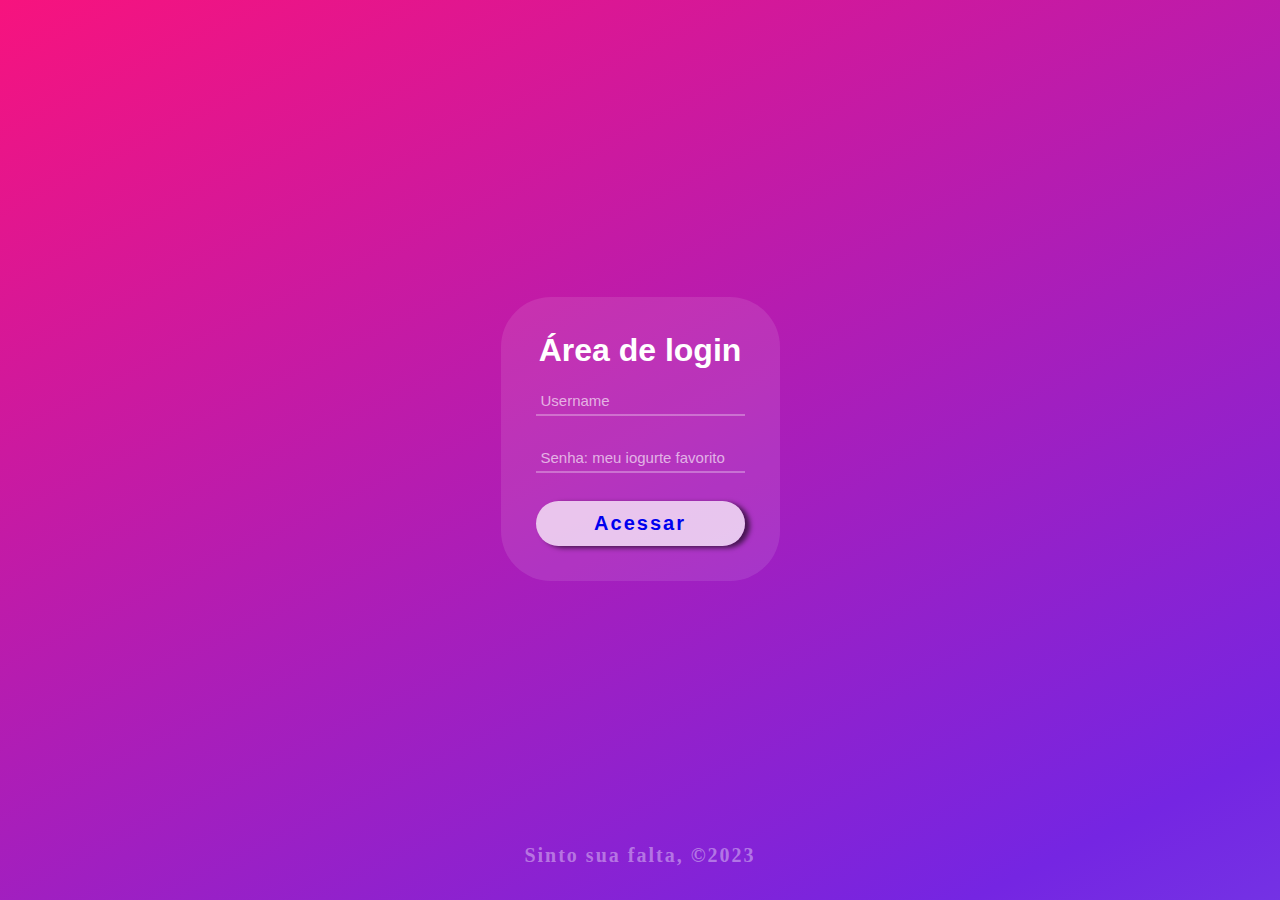
<file: index.html>
<!DOCTYPE html>
<html lang="pt-br">
<head>
    <meta charset="UTF-8">
    <meta http-equiv="X-UA-Compatible" content="IE=edge">
    <meta name="viewport" content="width=device-width, initial-scale=1.0">
    <title>Eu te amo, garota!</title>
    <link rel="stylesheet" href="./style.css">
    <link rel="shortcut icon" href="./icons8-red-heart-96.png" type="image/x-icon">
</head>

<body>

    <div class="box">
        <div class="container">
            <div class="login">
                <h1>Área de login</h1>
                <br>
                <input type="text" placeholder="Username">
                <br><br>
                <input type="password" placeholder="Senha: meu iogurte favorito">
                <br><br>
                <button><a href="./cards.html">Acessar</a></button>
            </div>
        </div>
    
        <div class="footer">
            <footer>
                Sinto sua falta, ©2023
            </footer>
        </div>
    </div>

    <script src="/script.js"></script>
</body>
</html>
</file>
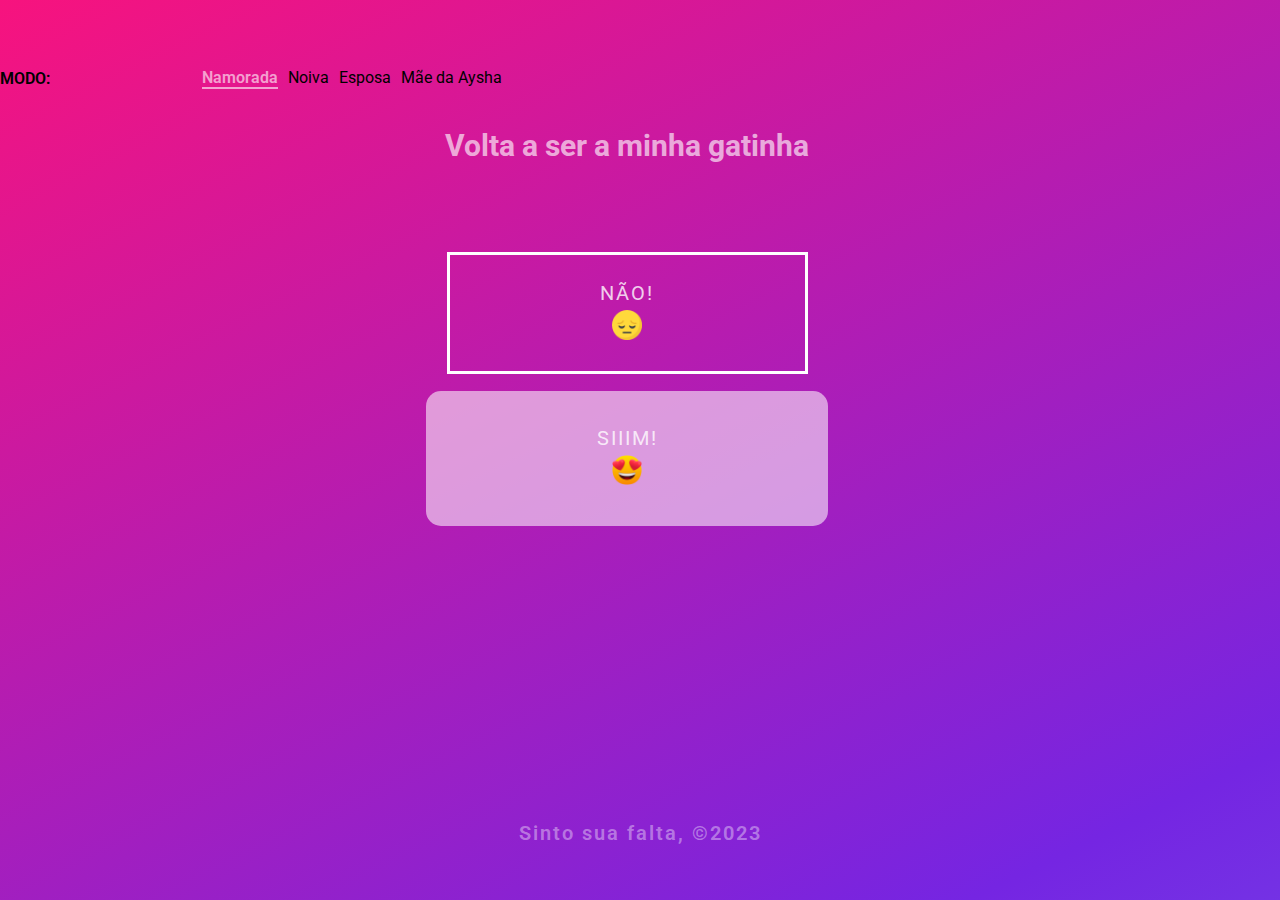
<file: cards.html>
<!DOCTYPE html>
<html lang="pt-br">
<head>
    <meta charset="UTF-8">
    <meta http-equiv="X-UA-Compatible" content="IE=edge">
    <meta name="viewport" content="width=device-width, initial-scale=1.0">
    <title>Eu te amo, garota!</title>
    <link rel="stylesheet" href="./cards.css">
    <link rel="shortcut icon" href="./icons8-red-heart-96.png" type="image/x-icon">
</head>

<body>

    <div class="fundo">
        <header class="cabeça">
            <div class="modo">
                MODO:
            </div>
            <nav>
                <ul class="li">Namorada</ul>
                <ul>Noiva</ul>
                <ul>Esposa</ul>
                <ul>Mãe da Aysha</ul>
            </nav>
        </header>



        <div class="game">
            <div class="titulo">
                <h1 id="texto">Volta a ser a minha gatinha</h1>
            </div>

            <div class="container">

                <div class="box">
                    <div id="b1">
                        <p>mesmo mesmo?</p>
                        <img src="./pensando.png" alt="">
                    </div>
                </div>

                <div class="box">
                    <div id="b2">
                        <p>NÃO!</p>
                        <img src="./triste.png" alt="">
                    </div>
                </div>


                <div class="box">
                    <div id="b3">
                        <p>E se?</p>
                        <img src="./estrela.png" alt="">
                    </div>
                </div>


                <div class="box">
                    <div id="b4">
                        <p>Não?</p>
                        <img src="./uau.png" alt="">
                    </div>
                </div>

                <div class=" box b5">
                    <a class="sim" href="./final.html">
                        <p>SIIIM!</p>
                        <img src="./emoji-CORACAO.png" alt="" srcset=""></IMG>
                    </a>
                </div>

                <div class="box">
                    <div id="b6">
                        <p>Não mesmo?</p>
                        <img src="./coracao.png" alt="">
                    </div>
                </div>

                <div class="box">
                    <div id="b7">
                        <p>te der isso?</p>
                        <img src="./chocolate.png" alt="">
                    </div>
                </div>

                <div class="box">
                    <div id="b8">
                        <p>vaiiii</p>
                        <img src="./magoado.png" alt="">
                    </div>
                </div>

                <div class="box">
                    <div id="b9">
                        <p>ou isso kk</p>
                        <img src="./beringela.png" alt="">
                    </div>
                </div>

            </div>
        </div>

        <div class="footer">
            <footer>
                Sinto sua falta, ©2023
            </footer>
        </div>
    </div>

    <script src="./script.js"></script>
</body>
</html>
</file>
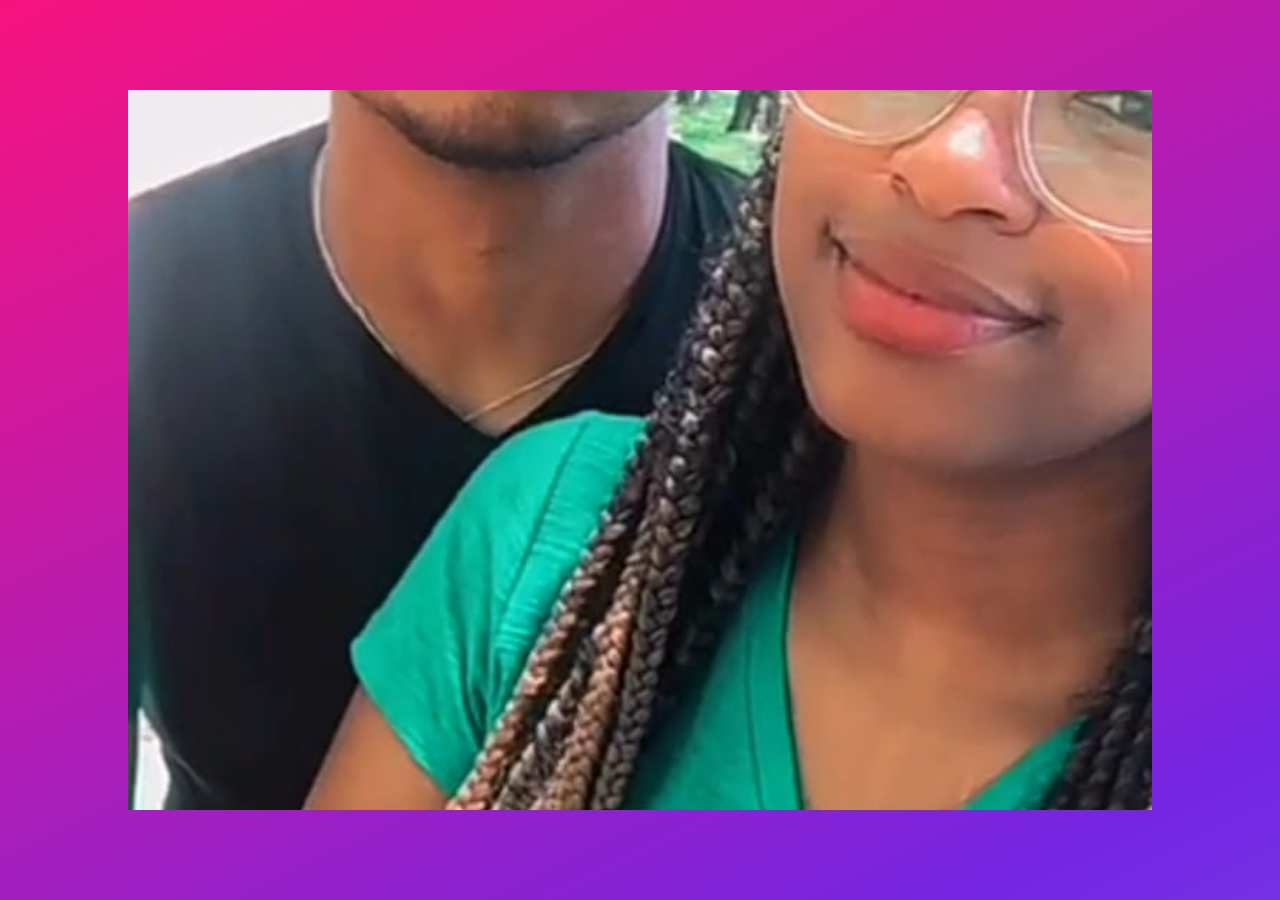
<file: final.html>
<!DOCTYPE html>
<html lang="pt-br">
<head>
    <meta charset="UTF-8">
    <meta http-equiv="X-UA-Compatible" content="IE=edge">
    <meta name="viewport" content="width=device-width, initial-scale=1.0">
    <title>Eu te amo, garota!</title>
    <link rel="stylesheet" href="./final.css">
    <link rel="shortcut icon" href="./icons8-red-heart-96.png" type="image/x-icon">
</head>

<body>
    <div class="fundo">
        <div class="box">
        </div>
    </div>
</body>
</html>
</file>
<file: style.css>
*{
    margin: 0px;
    padding: 0px;
}

.box{
    display: flex;
    justify-content: center;
    align-items: center;
    flex-direction: column;

    width: 20vw;
}

.container{
    height: 90vh;

    display: flex;
    justify-content: center;
    align-items: center;
}

.login{
    font-family: 'arimo', sans-serif;
    background-color: rgba(255, 255, 255, 0.1);
    position: absolute;
    padding: 35px;
    border-radius: 50px;
    color: white;
}

h1{
    display: flex;
    justify-content: center;
}

input{
    padding: 5px;
    margin-bottom: 10px;
    border: none;
    outline: none;
    font-size: 15px;
    background-color: transparent;
    border-bottom: 2px solid rgba(255, 255, 255, 0.3);
}

input::placeholder{
    color: rgba(255, 255, 255, 0.63);
}


button{
    background-color: rgba(255, 255, 255, 0.719);
    width: 100%;
    height: 45px;
    border: none;
    border-radius: 50px;
    letter-spacing: 2px;
    font-size: 20px;
    font-weight: 600;
    box-shadow: 5px 2px 5px rgba(0, 0, 0, 0.589);
}

button:hover{
    background-color: #7425e2;
    cursor: pointer;
    box-shadow: none;
    color: white;
}

button > a{
    text-decoration: none;
    height: 50px;
    width: 100px;
}

footer{
    font-size: 20px;
    font-weight: 600;
    color: rgba(255, 255, 255, 0.39);
    letter-spacing: 2px;
}

/* ===================================== */

.box {
	width: 100vw;
	height: 100vh;
	background: linear-gradient(334deg, #6b97f7, #7525e2, #f7137e);
	background-size: 180% 180%;
	animation: gradient-animation 6s ease infinite;
}

@keyframes gradient-animation {
	0% {
		background-position: 0% 50%;
	}
	50% {
		background-position: 100% 50%;
	}
	100% {
		background-position: 0% 50%;
	}
}
</file>
<file: cards.css>
@import url('https://fonts.googleapis.com/css2?family=Roboto&display=swap');

*{
    margin: 0px;
    padding: 0px;
    box-sizing: border-box;
    font-family: 'Roboto', sans-serif;
}

.fundo{
    display: flex;
    flex-direction: column;
    justify-content: center;
    width: 98vw;
}

/* ==== area do cabeçalho ====*/
.cabeça{
    width: 98vw;
    height: 5vh;

    display: flex;
    align-items: center;
}

.modo{
    font-weight: 600;
    width: 15vw;
}

nav{
    display: flex;
}

ul{
    margin-left: 10px;
}

.li{
    color: rgba(255, 255, 255, 0.6);
    font-weight: 600;
    border-bottom: 2px solid rgba(255, 255, 255, 0.6);
}




/* ==== area do game ====*/
.game{
    width: 98vw;
    height: 80vh;
}

.titulo{
    display: flex;
    align-items: center;
    justify-content: center;
    height: 10vh;
    font-size: 15px;
    color: #ffffffa4;
    text-align: center;
}

.container{
    display: grid;
    grid-template-columns: 1fr 1fr 1fr;
    margin: 50px 10px;
}

.box{
    display: flex;
    flex-direction: column;
    justify-content: center;
    align-items: center;
    height: 15vh;
    margin: 5px;
}

P{
    text-align: center;
    font-size: 20px;
    color: rgba(255, 255, 255, 0.8);
    letter-spacing: 2px;
}

img{
    width: 30px;
    margin: 5px;
}

.b5{
    display: flex;
    flex-direction: column;
    justify-content: center;
    align-items: center;
    background-color: rgba(255, 255, 255, 0.555);
    border-radius: 15px;
}

.sim{
    text-decoration: none;
    display: flex;
    flex-direction: column;
    justify-content: center;
    align-items: center;
}




#b2{
    display: flex;
    flex-direction: column;
    justify-content: center;
    align-items: center;
    border: 3px solid white;
    width: 90%;
    height: 90%;
}

#b1{
    display: none;
    flex-direction: column;
    justify-content: center;
    align-items: center;
    border: 3px solid white;
    width: 90%;
    height: 90%;
}

#b3{
    display: none;
    flex-direction: column;
    justify-content: center;
    align-items: center;
    border: 3px solid white;
    width: 90%;
    height: 90%;
}

#b4{
    display: none;
    flex-direction: column;
    justify-content: center;
    align-items: center;
    border: 3px solid white;
    width: 90%;
    height: 90%;
}

#b6{
    display: none;
    flex-direction: column;
    justify-content: center;
    align-items: center;
    border: 3px solid white;
    width: 90%;
    height: 90%;
}

#b7{
    display: none;
    flex-direction: column;
    justify-content: center;
    align-items: center;
    border: 3px solid white;
    width: 90%;
    height: 90%;
}

#b8{
    display: none;
    flex-direction: column;
    justify-content: center;
    align-items: center;
    border: 3px solid white;
    width: 90%;
    height: 90%;
}

#b9{
    display: none;
    flex-direction: column;
    justify-content: center;
    align-items: center;
    border: 3px solid white;
    width: 90%;
    height: 90%;
}



footer{
    display: flex;
    justify-content: center;
    font-size: 20px;
    font-weight: 600;
    color: rgba(255, 255, 255, 0.39);
    letter-spacing: 2px;
}

/* ===================================== */

.fundo {
	width: 100vw;
	height: 100vh;
	background: linear-gradient(334deg, #6b97f7, #7525e2, #f7137e);
	background-size: 180% 180%;
	animation: gradient-animation 6s ease infinite;
}

@keyframes gradient-animation {
	0% {
		background-position: 0% 50%;
	}
	50% {
		background-position: 100% 50%;
	}
	100% {
		background-position: 0% 50%;
	}
}
</file>
<file: final.css>
*{
    margin: 0px;
    padding: 0px;
    box-sizing: border-box;
    font-family: 'Roboto', sans-serif;
}

.fundo {
	width: 100vw;
	height: 100vh;
	background: linear-gradient(334deg, #6b97f7, #7525e2, #f7137e);
	background-size: 180% 180%;
	animation: gradient-animation 6s ease infinite;

    display: flex;
    justify-content: center;
    align-items: center;
}

@keyframes gradient-animation {
	0% {
		background-position: 0% 50%;
	}
	50% {
		background-position: 100% 50%;
	}
	100% {
		background-position: 0% 50%;
	}
}

.box{
    width: 80vw;
    height: 80vh;

    background-image: url("./nos.jpeg");

    background-position: center;
    background-size: cover;
    background-repeat: no-repeat;
}
</file>
